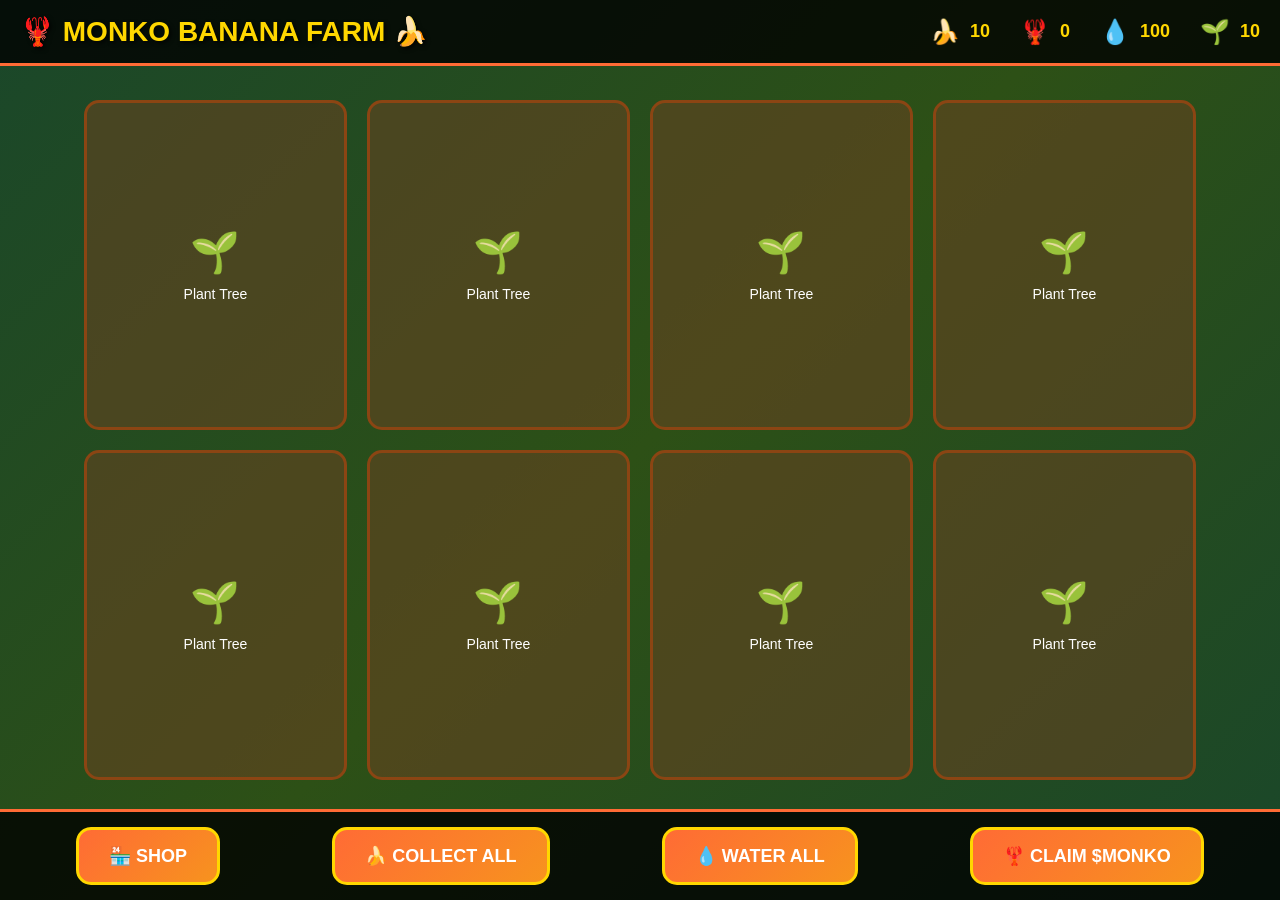
<file: banana-farm/index.html>
<!DOCTYPE html>
<html lang="en">
<head>
    <meta charset="UTF-8">
    <meta name="viewport" content="width=device-width, initial-scale=1.0">
    <title>MONKO Banana Farm 🦞🍌</title>
    <style>
        * {
            margin: 0;
            padding: 0;
            box-sizing: border-box;
        }

        body {
            font-family: 'Comic Sans MS', cursive, sans-serif;
            background: linear-gradient(135deg, #1a472a 0%, #2d5016 50%, #1a472a 100%);
            color: #fff;
            overflow: hidden;
            user-select: none;
        }

        #game-container {
            width: 100vw;
            height: 100vh;
            position: relative;
            overflow: hidden;
        }

        #header {
            position: absolute;
            top: 0;
            left: 0;
            right: 0;
            background: rgba(0, 0, 0, 0.8);
            padding: 15px 20px;
            display: flex;
            justify-content: space-between;
            align-items: center;
            border-bottom: 3px solid #ff6b35;
            z-index: 100;
        }

        .stat {
            display: flex;
            align-items: center;
            gap: 10px;
            font-size: 18px;
            font-weight: bold;
        }

        .stat-icon {
            font-size: 24px;
        }

        .stat-value {
            color: #ffd700;
        }

        #farm-area {
            position: absolute;
            top: 80px;
            left: 50%;
            transform: translateX(-50%);
            width: 90%;
            max-width: 1200px;
            height: calc(100vh - 180px);
            display: grid;
            grid-template-columns: repeat(4, 1fr);
            gap: 20px;
            padding: 20px;
        }

        .plot {
            background: rgba(139, 69, 19, 0.6);
            border: 3px solid #8b4513;
            border-radius: 15px;
            position: relative;
            cursor: pointer;
            transition: all 0.3s;
            display: flex;
            flex-direction: column;
            align-items: center;
            justify-content: center;
            padding: 10px;
        }

        .plot:hover {
            transform: scale(1.05);
            border-color: #ff6b35;
        }

        .plot.empty {
            background: rgba(101, 67, 33, 0.6);
        }

        .tree {
            font-size: 60px;
            animation: sway 2s ease-in-out infinite;
        }

        @keyframes sway {
            0%, 100% { transform: rotate(-2deg); }
            50% { transform: rotate(2deg); }
        }

        .tree-stage-0 { font-size: 20px; } /* seed */
        .tree-stage-1 { font-size: 35px; } /* sprout */
        .tree-stage-2 { font-size: 50px; } /* growing */
        .tree-stage-3 { font-size: 60px; } /* mature */

        .plot-status {
            position: absolute;
            bottom: 5px;
            left: 50%;
            transform: translateX(-50%);
            font-size: 12px;
            background: rgba(0, 0, 0, 0.7);
            padding: 3px 8px;
            border-radius: 10px;
            white-space: nowrap;
        }

        .action-buttons {
            position: absolute;
            top: 50%;
            transform: translateY(-50%);
            display: flex;
            flex-direction: column;
            gap: 5px;
        }

        .action-btn {
            background: rgba(255, 107, 53, 0.9);
            border: 2px solid #fff;
            border-radius: 8px;
            padding: 5px 10px;
            font-size: 20px;
            cursor: pointer;
            transition: all 0.2s;
        }

        .action-btn:hover {
            transform: scale(1.1);
            background: rgba(255, 107, 53, 1);
        }

        .action-btn:disabled {
            opacity: 0.5;
            cursor: not-allowed;
        }

        #bottom-bar {
            position: absolute;
            bottom: 0;
            left: 0;
            right: 0;
            background: rgba(0, 0, 0, 0.8);
            padding: 15px 20px;
            display: flex;
            justify-content: space-around;
            align-items: center;
            border-top: 3px solid #ff6b35;
            z-index: 100;
        }

        .shop-btn {
            background: linear-gradient(135deg, #ff6b35 0%, #f7931e 100%);
            border: 3px solid #ffd700;
            border-radius: 15px;
            padding: 15px 30px;
            font-size: 18px;
            font-weight: bold;
            color: #fff;
            cursor: pointer;
            transition: all 0.3s;
            text-transform: uppercase;
        }

        .shop-btn:hover {
            transform: translateY(-3px);
            box-shadow: 0 5px 15px rgba(255, 107, 53, 0.5);
        }

        .monkey-attack {
            position: absolute;
            font-size: 40px;
            animation: attack 3s linear;
            z-index: 50;
            pointer-events: none;
        }

        @keyframes attack {
            0% { right: -50px; top: 50%; }
            100% { right: 100%; top: 50%; }
        }

        .notification {
            position: absolute;
            top: 100px;
            left: 50%;
            transform: translateX(-50%);
            background: rgba(0, 0, 0, 0.9);
            border: 3px solid #ffd700;
            border-radius: 15px;
            padding: 20px 40px;
            font-size: 24px;
            font-weight: bold;
            z-index: 200;
            animation: fadeInOut 2s;
        }

        @keyframes fadeInOut {
            0%, 100% { opacity: 0; }
            10%, 90% { opacity: 1; }
        }

        .health-bar {
            position: absolute;
            top: 5px;
            left: 50%;
            transform: translateX(-50%);
            width: 80%;
            height: 8px;
            background: rgba(255, 0, 0, 0.3);
            border-radius: 4px;
            overflow: hidden;
        }

        .health-fill {
            height: 100%;
            background: linear-gradient(90deg, #ff0000 0%, #ff6b35 50%, #ffd700 100%);
            transition: width 0.3s;
        }

        .banana-collect {
            position: absolute;
            font-size: 30px;
            animation: collect 1s ease-out;
            pointer-events: none;
            z-index: 60;
        }

        @keyframes collect {
            0% { 
                opacity: 1; 
                transform: translateY(0) scale(1);
            }
            100% { 
                opacity: 0; 
                transform: translateY(-100px) scale(2);
            }
        }

        #modal {
            display: none;
            position: fixed;
            top: 0;
            left: 0;
            width: 100%;
            height: 100%;
            background: rgba(0, 0, 0, 0.8);
            z-index: 300;
            align-items: center;
            justify-content: center;
        }

        #modal.show {
            display: flex;
        }

        .modal-content {
            background: linear-gradient(135deg, #2d5016 0%, #1a472a 100%);
            border: 5px solid #ffd700;
            border-radius: 20px;
            padding: 30px;
            max-width: 500px;
            width: 90%;
        }

        .modal-title {
            font-size: 32px;
            color: #ffd700;
            margin-bottom: 20px;
            text-align: center;
        }

        .upgrade-item {
            background: rgba(0, 0, 0, 0.5);
            border: 2px solid #ff6b35;
            border-radius: 10px;
            padding: 15px;
            margin: 10px 0;
            display: flex;
            justify-content: space-between;
            align-items: center;
        }

        .upgrade-info {
            flex: 1;
        }

        .upgrade-name {
            font-size: 20px;
            font-weight: bold;
            color: #ffd700;
        }

        .upgrade-desc {
            font-size: 14px;
            color: #ccc;
            margin-top: 5px;
        }

        .upgrade-cost {
            font-size: 18px;
            color: #ff6b35;
            font-weight: bold;
        }

        .buy-btn {
            background: #ff6b35;
            border: 2px solid #ffd700;
            border-radius: 10px;
            padding: 10px 20px;
            color: #fff;
            font-weight: bold;
            cursor: pointer;
            transition: all 0.2s;
        }

        .buy-btn:hover:not(:disabled) {
            transform: scale(1.1);
            background: #f7931e;
        }

        .buy-btn:disabled {
            opacity: 0.5;
            cursor: not-allowed;
        }

        .close-modal {
            background: #666;
            border: 2px solid #fff;
            border-radius: 10px;
            padding: 10px 30px;
            color: #fff;
            font-weight: bold;
            cursor: pointer;
            margin-top: 20px;
            display: block;
            width: 100%;
        }

        .title {
            font-size: 28px;
            font-weight: bold;
            color: #ffd700;
            text-shadow: 2px 2px 4px rgba(0, 0, 0, 0.8);
        }
    </style>
</head>
<body>
    <div id="game-container">
        <!-- Header -->
        <div id="header">
            <div class="title">🦞 MONKO BANANA FARM 🍌</div>
            <div style="display: flex; gap: 30px;">
                <div class="stat">
                    <span class="stat-icon">🍌</span>
                    <span class="stat-value" id="bananas">0</span>
                </div>
                <div class="stat">
                    <span class="stat-icon">🦞</span>
                    <span class="stat-value" id="monko-tokens">0</span>
                </div>
                <div class="stat">
                    <span class="stat-icon">💧</span>
                    <span class="stat-value" id="water">100</span>
                </div>
                <div class="stat">
                    <span class="stat-icon">🌱</span>
                    <span class="stat-value" id="fertilizer">10</span>
                </div>
            </div>
        </div>

        <!-- Farm Area -->
        <div id="farm-area"></div>

        <!-- Bottom Bar -->
        <div id="bottom-bar">
            <button class="shop-btn" onclick="game.openShop()">🏪 SHOP</button>
            <button class="shop-btn" onclick="game.collectAll()">🍌 COLLECT ALL</button>
            <button class="shop-btn" onclick="game.waterAll()">💧 WATER ALL</button>
            <button class="shop-btn" onclick="game.claimMonko()">🦞 CLAIM $MONKO</button>
        </div>

        <!-- Modal -->
        <div id="modal">
            <div class="modal-content">
                <div class="modal-title">🏪 MONKO SHOP 🏪</div>
                <div id="shop-items"></div>
                <button class="close-modal" onclick="game.closeShop()">CLOSE</button>
            </div>
        </div>
    </div>

    <script src="game.js"></script>
</body>
</html>
</file>
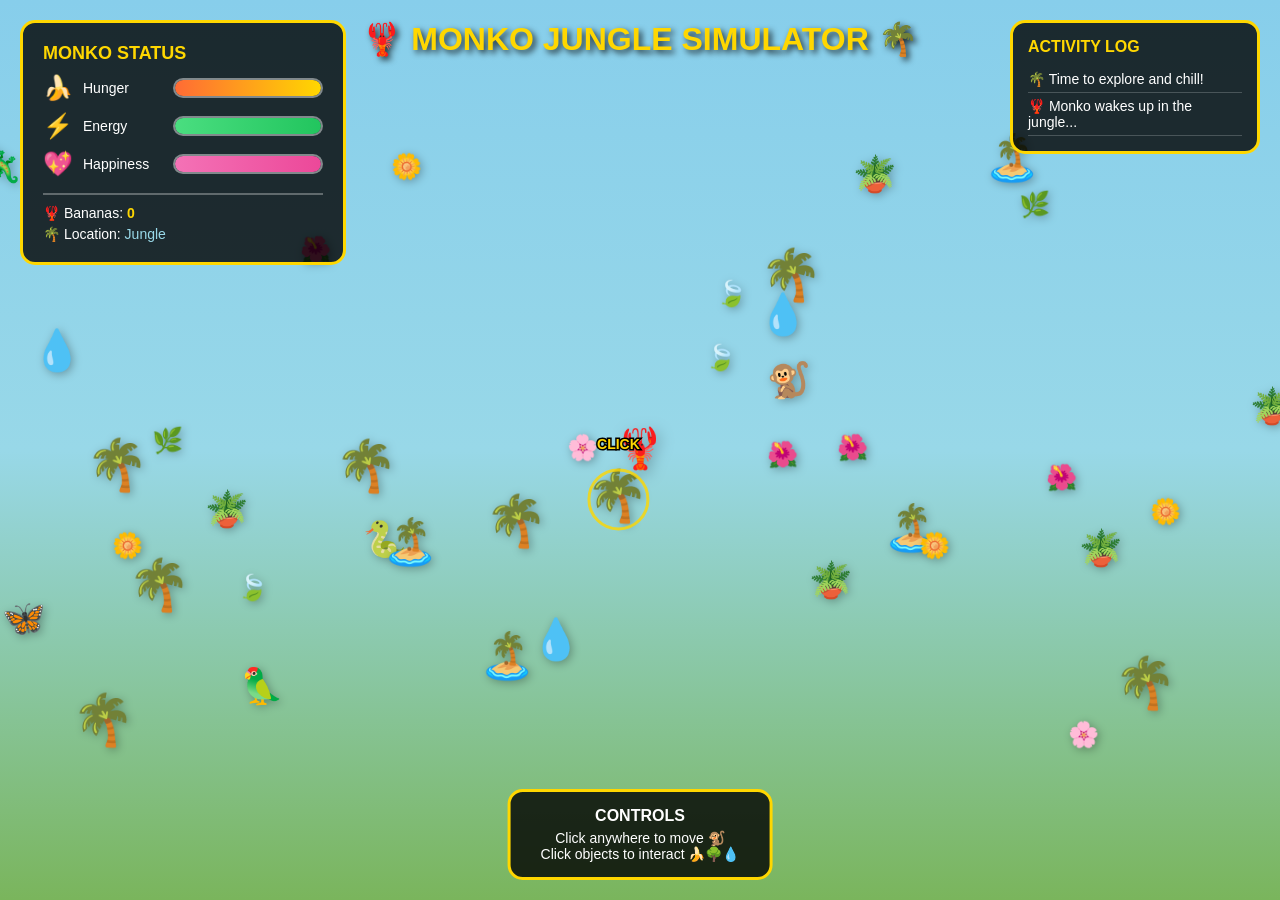
<file: jungle-simulator/index.html>
<!DOCTYPE html>
<html lang="en">
<head>
    <meta charset="UTF-8">
    <meta name="viewport" content="width=device-width, initial-scale=1.0">
    <title>MONKO JUNGLE SIMULATOR 🦞🌴</title>
    <style>
        * {
            margin: 0;
            padding: 0;
            box-sizing: border-box;
        }

        body {
            font-family: 'Comic Sans MS', cursive, sans-serif;
            background: #87ceeb;
            overflow: hidden;
            user-select: none;
        }

        #game-canvas {
            display: block;
            background: linear-gradient(180deg, #87ceeb 0%, #98d8e8 50%, #7ab55c 100%);
            cursor: pointer;
        }

        #hud {
            position: fixed;
            top: 20px;
            left: 20px;
            background: rgba(0, 0, 0, 0.8);
            border: 3px solid #ffd700;
            border-radius: 15px;
            padding: 20px;
            color: #fff;
            z-index: 100;
        }

        .stat-bar {
            margin: 10px 0;
            display: flex;
            align-items: center;
            gap: 10px;
        }

        .stat-icon {
            font-size: 24px;
        }

        .stat-label {
            font-size: 14px;
            min-width: 80px;
        }

        .bar-container {
            width: 150px;
            height: 20px;
            background: rgba(255, 255, 255, 0.2);
            border-radius: 10px;
            overflow: hidden;
            border: 2px solid rgba(255, 255, 255, 0.3);
        }

        .bar-fill {
            height: 100%;
            transition: width 0.3s;
            border-radius: 8px;
        }

        .hunger-bar { background: linear-gradient(90deg, #ff6b35, #ffd700); }
        .energy-bar { background: linear-gradient(90deg, #4ade80, #22c55e); }
        .happiness-bar { background: linear-gradient(90deg, #f472b6, #ec4899); }

        #controls {
            position: fixed;
            bottom: 20px;
            left: 50%;
            transform: translateX(-50%);
            background: rgba(0, 0, 0, 0.8);
            border: 3px solid #ffd700;
            border-radius: 15px;
            padding: 15px 30px;
            color: #fff;
            text-align: center;
            z-index: 100;
        }

        #activity-log {
            position: fixed;
            top: 20px;
            right: 20px;
            background: rgba(0, 0, 0, 0.8);
            border: 3px solid #ffd700;
            border-radius: 15px;
            padding: 15px;
            color: #fff;
            width: 250px;
            max-height: 300px;
            overflow-y: auto;
            z-index: 100;
        }

        .activity-item {
            padding: 5px 0;
            border-bottom: 1px solid rgba(255, 255, 255, 0.2);
            font-size: 14px;
            animation: fadeIn 0.5s;
        }

        @keyframes fadeIn {
            from { opacity: 0; transform: translateX(20px); }
            to { opacity: 1; transform: translateX(0); }
        }

        #title {
            position: fixed;
            top: 20px;
            left: 50%;
            transform: translateX(-50%);
            font-size: 32px;
            font-weight: bold;
            color: #ffd700;
            text-shadow: 3px 3px 6px rgba(0, 0, 0, 0.8);
            z-index: 100;
        }

        .interaction-prompt {
            position: fixed;
            background: rgba(0, 0, 0, 0.9);
            border: 3px solid #ffd700;
            border-radius: 15px;
            padding: 20px;
            color: #fff;
            font-size: 18px;
            z-index: 200;
            display: none;
            text-align: center;
        }

        .interaction-prompt.show {
            display: block;
        }

        .interaction-buttons {
            display: flex;
            gap: 10px;
            margin-top: 15px;
            justify-content: center;
        }

        .interaction-btn {
            background: linear-gradient(135deg, #ff6b35, #f7931e);
            border: 2px solid #ffd700;
            border-radius: 10px;
            padding: 10px 20px;
            color: #fff;
            font-weight: bold;
            cursor: pointer;
            transition: all 0.2s;
        }

        .interaction-btn:hover {
            transform: translateY(-2px);
            box-shadow: 0 5px 15px rgba(255, 107, 53, 0.5);
        }

        #emoji-particle {
            position: fixed;
            font-size: 24px;
            pointer-events: none;
            z-index: 150;
            animation: float-up 2s ease-out forwards;
        }

        @keyframes float-up {
            0% {
                opacity: 1;
                transform: translateY(0) scale(1);
            }
            100% {
                opacity: 0;
                transform: translateY(-100px) scale(2);
            }
        }

        .tooltip {
            position: fixed;
            background: rgba(0, 0, 0, 0.9);
            border: 2px solid #ffd700;
            border-radius: 8px;
            padding: 8px 12px;
            color: #fff;
            font-size: 14px;
            pointer-events: none;
            z-index: 250;
            display: none;
        }

        .tooltip.show {
            display: block;
        }
    </style>
</head>
<body>
    <div id="title">🦞 MONKO JUNGLE SIMULATOR 🌴</div>
    
    <div id="hud">
        <div style="font-size: 18px; font-weight: bold; margin-bottom: 10px; color: #ffd700;">MONKO STATUS</div>
        <div class="stat-bar">
            <span class="stat-icon">🍌</span>
            <span class="stat-label">Hunger</span>
            <div class="bar-container">
                <div class="bar-fill hunger-bar" id="hunger-bar"></div>
            </div>
        </div>
        <div class="stat-bar">
            <span class="stat-icon">⚡</span>
            <span class="stat-label">Energy</span>
            <div class="bar-container">
                <div class="bar-fill energy-bar" id="energy-bar"></div>
            </div>
        </div>
        <div class="stat-bar">
            <span class="stat-icon">💖</span>
            <span class="stat-label">Happiness</span>
            <div class="bar-container">
                <div class="bar-fill happiness-bar" id="happiness-bar"></div>
            </div>
        </div>
        <div style="margin-top: 15px; padding-top: 10px; border-top: 2px solid rgba(255, 255, 255, 0.3);">
            <div style="font-size: 14px;">🦞 Bananas: <span id="banana-count" style="color: #ffd700; font-weight: bold;">0</span></div>
            <div style="font-size: 14px; margin-top: 5px;">🌴 Location: <span id="location" style="color: #98d8e8;">Jungle</span></div>
        </div>
    </div>

    <div id="controls">
        <div style="font-weight: bold; margin-bottom: 5px;">CONTROLS</div>
        <div style="font-size: 14px;">
            Click anywhere to move 🐒<br>
            Click objects to interact 🍌🌳💧
        </div>
    </div>

    <div id="activity-log">
        <div style="font-weight: bold; margin-bottom: 10px; color: #ffd700;">ACTIVITY LOG</div>
        <div id="log-content"></div>
    </div>

    <div id="interaction-prompt" class="interaction-prompt">
        <div id="interaction-text"></div>
        <div class="interaction-buttons" id="interaction-buttons"></div>
    </div>

    <div id="tooltip" class="tooltip"></div>

    <canvas id="game-canvas"></canvas>

    <script src="simulator.js"></script>
</body>
</html>
</file>
